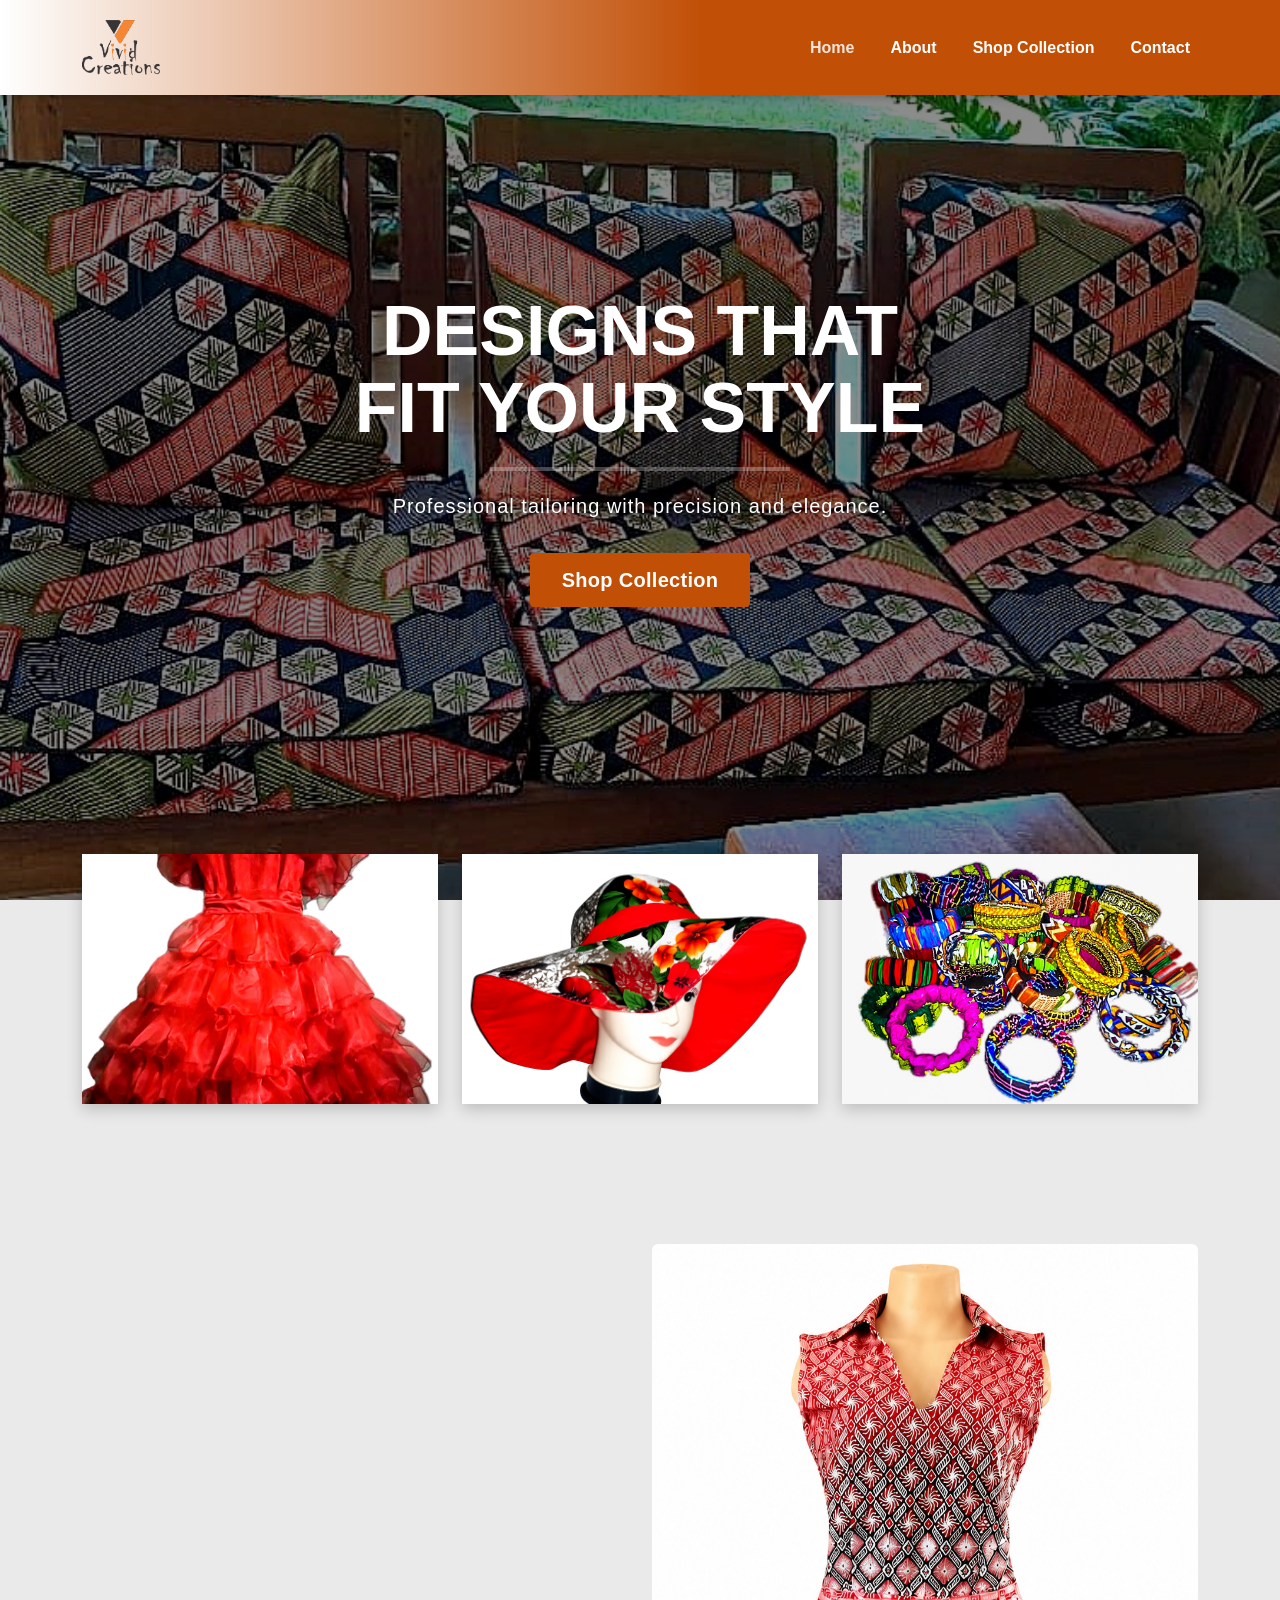
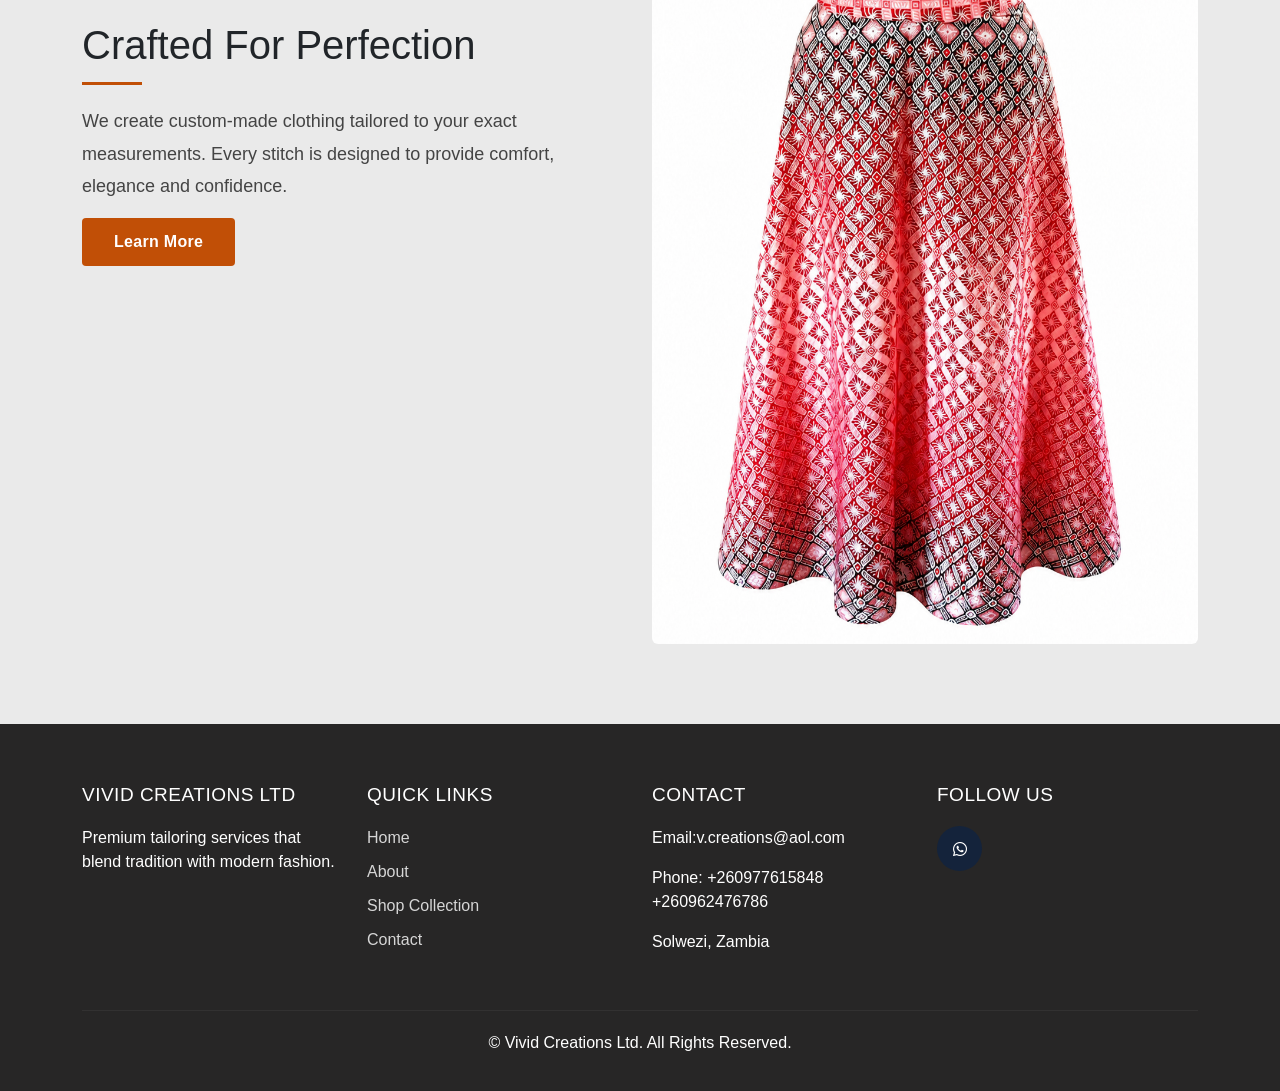
<file: index.html>
<!DOCTYPE html>
<html lang="en">
<head>
    <meta charset="UTF-8">
    <meta name="viewport" content="width=device-width, initial-scale=1.0">
    <title>Vivid Creations Ltd</title>
     <link rel="stylesheet" href="https://cdn.jsdelivr.net/npm/bootstrap@5.3.3/dist/css/bootstrap.min.css">
    <link rel="stylesheet" href="https://cdnjs.cloudflare.com/ajax/libs/font-awesome/6.6.0/css/all.min.css">
    
    
    <link rel="stylesheet" href="style.css">
</head>
<body>

    <!-- Navbar -->
    <nav class="navbar navbar-expand-lg navbar-dark custom-nav fixed-top">
        <div class="container">

        
            <a class="navbar-brand logo" href="index.html">
                <img src="images/logo.png" alt="Vivid Creations Ltd" class="logo-img">
            </a>

            <button class="navbar-toggler" type="button" data-bs-toggle="collapse" data-bs-target="#menu">
                <span class="navbar-toggler-icon"></span>
            </button>

            <div class="collapse navbar-collapse" id="menu">
                <ul class="navbar-nav ms-auto">

                    <li class="nav-item">
                        <a class="nav-link active" href="index.html">Home</a>
                    </li>

                    <li class="nav-item">
                        <a class="nav-link" href="about.html">About</a>
                    </li>
                    <li class="nav-item">
                        <a class="nav-link" href="shop.html">Shop Collection</a>
                    </li>
                    <li class="nav-item">
                        <a class="nav-link" href="contact.html">Contact</a>
                    </li>

                </ul>
            </div>

        </div>
    </nav>

    <!-- Hero Section -->
    <section class="hero">

        <div class="overlay"></div>

        <div class="hero-content">
            <h1>DESIGNS THAT<br>FIT YOUR STYLE</h1>

            <hr>

            <p>Professional tailoring with precision and elegance.</p>

            <a href="shop.html" class="btn btn-brand btn-lg mt-3">
                Shop Collection
            </a>
        </div>

    </section>

    <!-- Image Cards -->
    <section class="cards-section">
        <div class="container">

            <div class="row g-4">

                <div class="col-md-4">
                    <div class="card-box">
                        <img src="images/dress.jpg" alt="">
                    </div>
                </div>

                <div class="col-md-4">
                    <div class="card-box">
                        <img src="images/hat.jpg" alt="">
                    </div>
                </div>

                <div class="col-md-4">
                    <div class="card-box">
                        <img src="images/brace.jpeg" alt="">
                    </div>
                </div>

            </div>

        </div>
    </section>

    <!-- About Section -->
    <section class="about-section">

        <div class="container">

            <div class="row align-items-center">

                <div class="col-md-6">
                    <h2>Crafted For Perfection</h2>

                    <p>
                        We create custom-made clothing tailored to your
                        exact measurements. Every stitch is designed to
                        provide comfort, elegance and confidence.
                    </p>

                    <a href="about.html" class="btn btn-brand">
                        Learn More
                    </a>
                </div>

                <div class="col-md-6">
                    <img src="images/dres.jpg" class="img-fluid rounded" alt="">
                </div>

            </div>

        </div>

    </section>

    <!-- Footer -->
    <footer>

        <div class="container">

            <div class="row">

                <div class="col-md-3">
                    <h4>Vivid Creations Ltd</h4>
                    <p>
                        Premium tailoring services that blend
                        tradition with modern fashion.
                    </p>
                </div>

                <div class="col-md-3">
                    <h4>Quick Links</h4>

                    <ul>
                        <li><a href="index.html">Home</a></li>
                        <li><a href="about.html">About</a></li>
                         <li><a href="shop.html">Shop Collection</a></li>
                        <li><a href="contact.html">Contact</a></li>
                    </ul>
                </div>

                <div class="col-md-3">
                    <h4>Contact</h4>

                    <p>Email:v.creations@aol.com</p>
                    <p>Phone:  +260977615848 <br> +260962476786</p>
                    <p>Solwezi, Zambia</p>
                </div>

                <div class="col-md-3">

                    <h4>Follow Us</h4>

                    <div class="social-icons">

                     

                        <a href="https://wa.me/260977615848" target="_blank" rel="noopener noreferrer">
                            <i class="fab fa-whatsapp"></i>
                        </a>
                     </div>

                </div>

            </div>

            <hr>

            <div class="text-center">
                <p>&copy; Vivid Creations Ltd. All Rights Reserved.</p>
            </div>

        </div>

    </footer>

     <script src="https://cdn.jsdelivr.net/npm/bootstrap@5.3.3/dist/js/bootstrap.bundle.min.js"></script>

</body>
</html>
</file>
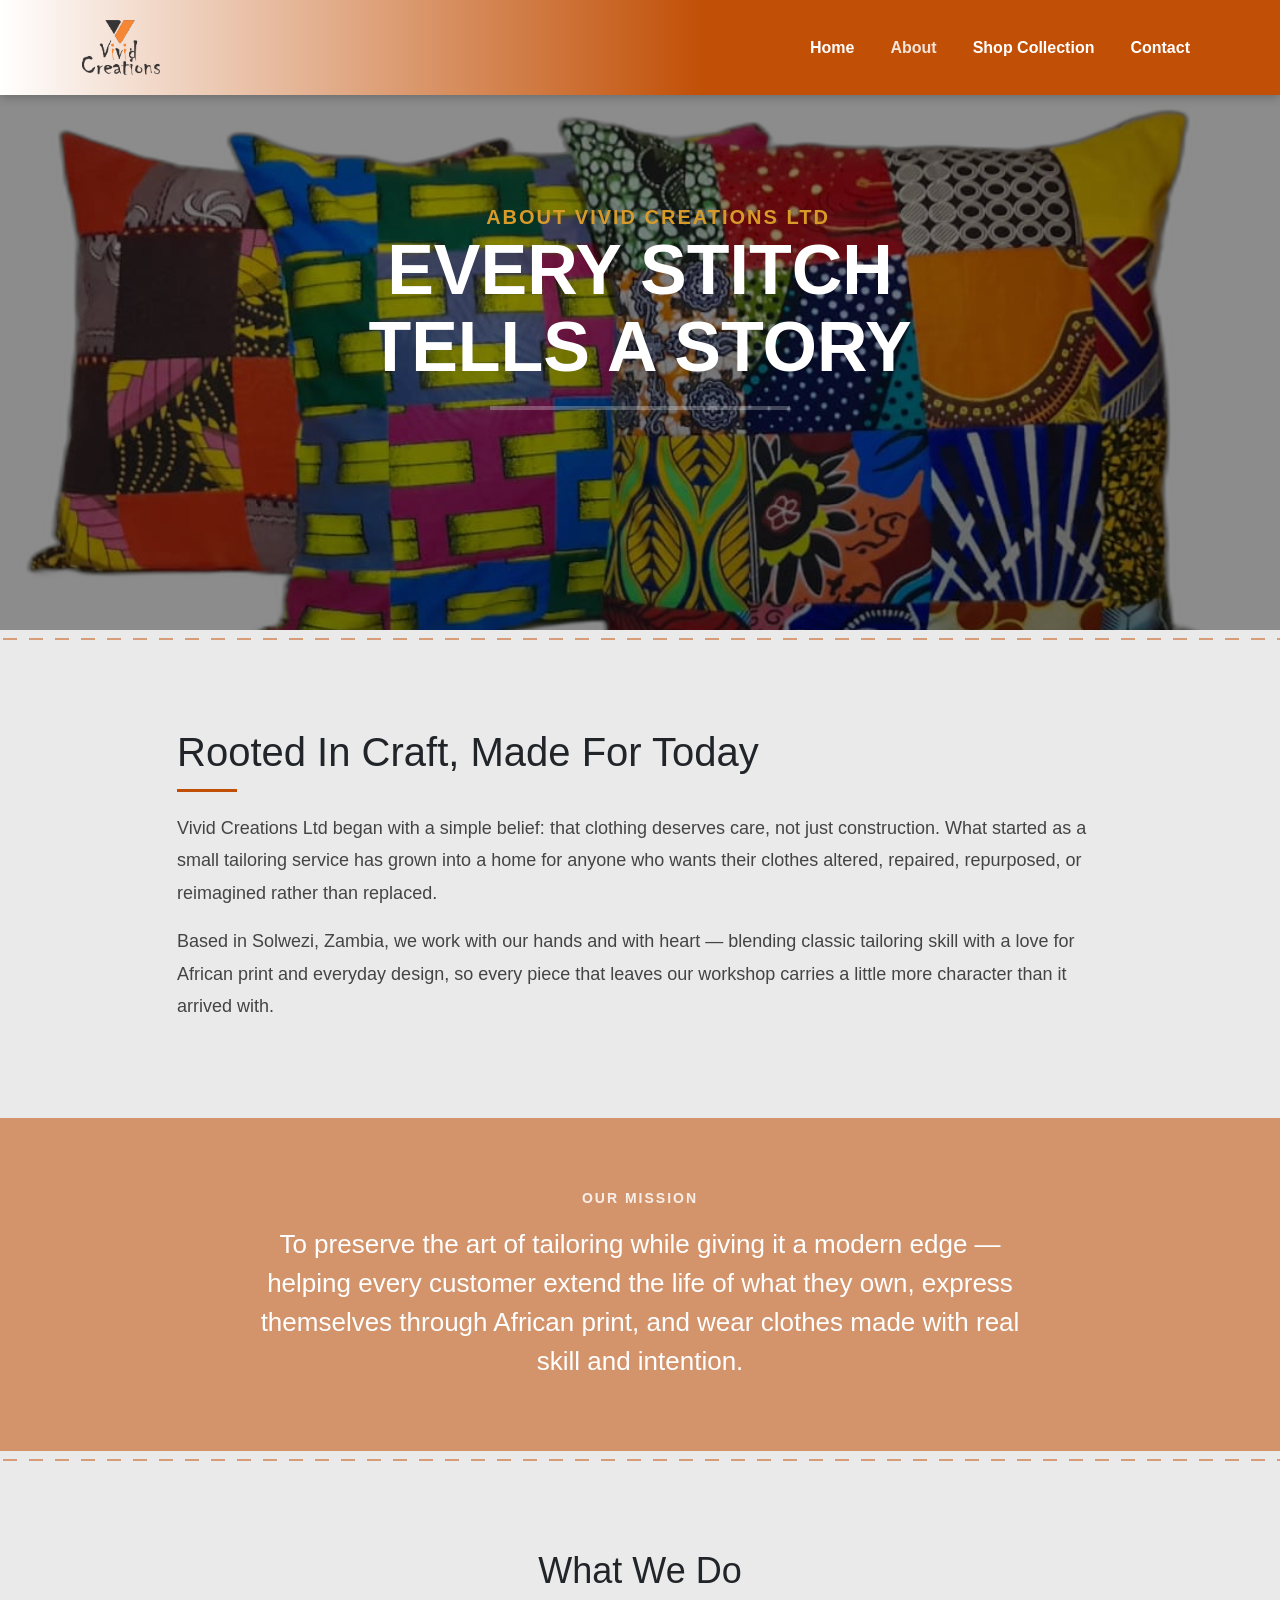
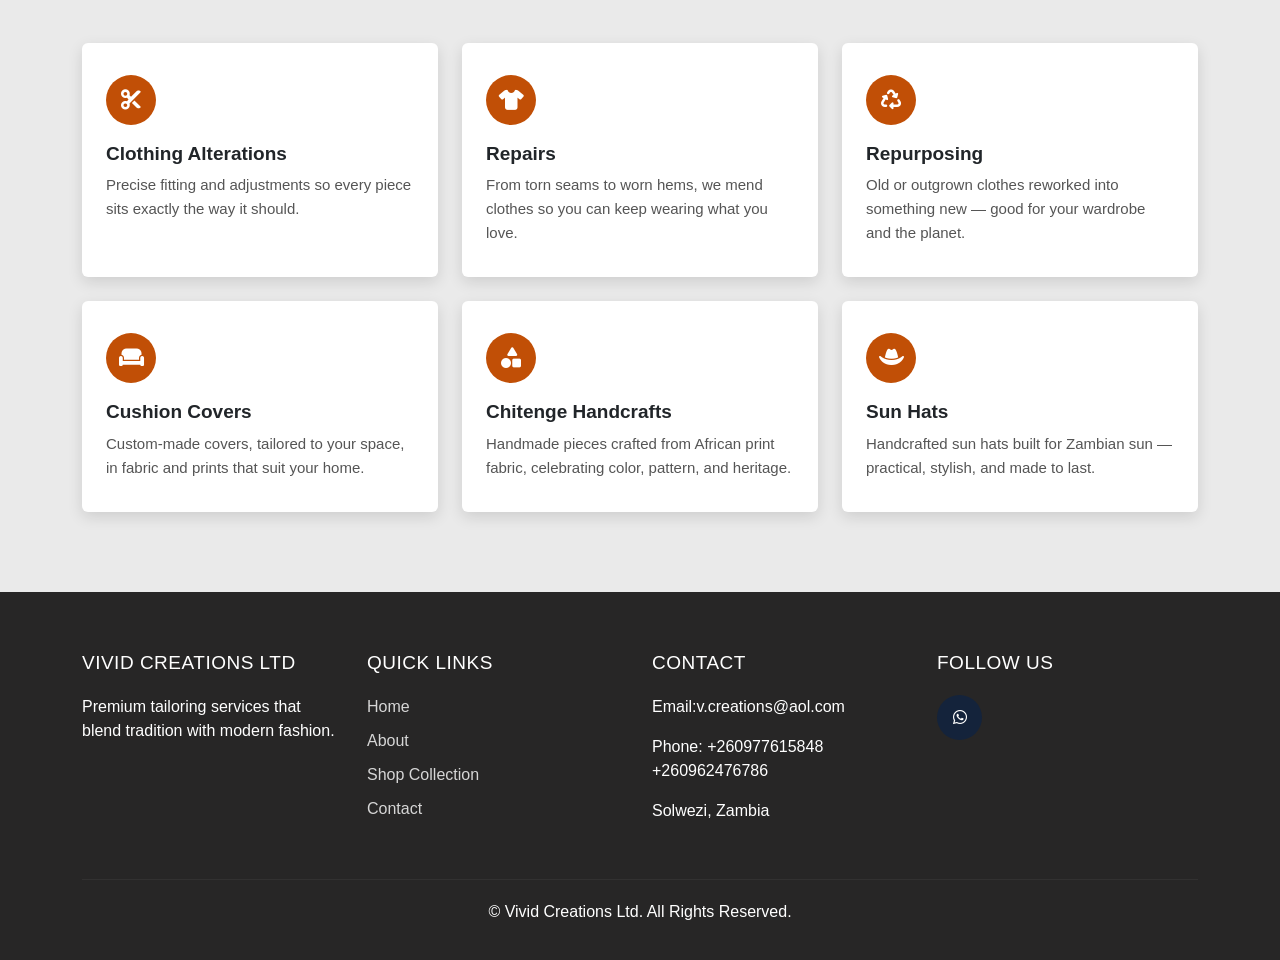
<file: about.html>
<!DOCTYPE html>
<html lang="en">
<head>
    <meta charset="UTF-8">
    <meta name="viewport" content="width=device-width, initial-scale=1.0">
    <title>About Us - Vivid Creations Ltd</title>
     <link rel="stylesheet" href="https://cdn.jsdelivr.net/npm/bootstrap@5.3.3/dist/css/bootstrap.min.css">
    <link rel="stylesheet" href="https://cdnjs.cloudflare.com/ajax/libs/font-awesome/6.6.0/css/all.min.css">
    
    
    <link rel="stylesheet" href="style.css">
</head>
<body>

    <!-- Navbar -->
    <nav class="navbar navbar-expand-lg navbar-dark custom-nav fixed-top">
        <div class="container">

        
            <a class="navbar-brand logo" href="index.html">
                <img src="images/logo.png" alt="Vivid Creations Ltd" class="logo-img">
            </a>

            <button class="navbar-toggler" type="button" data-bs-toggle="collapse" data-bs-target="#menu">
                <span class="navbar-toggler-icon"></span>
            </button>

            <div class="collapse navbar-collapse" id="menu">
                <ul class="navbar-nav ms-auto">

                    <li class="nav-item">
                        <a class="nav-link" href="index.html">Home</a>
                    </li>

                    <li class="nav-item">
                        <a class="nav-link active" href="about.html">About</a>
                    </li>
                     <li class="nav-item">
                        <a class="nav-link" href="shop.html">Shop Collection</a>
                    </li>
                    
                      <li class="nav-item">
                        <a class="nav-link" href="contact.html">Contact</a>
                    </li>

                </ul>
            </div>

        </div>
    </nav>

    <!-- Hero Section -->
    <section class="hero hero-about">

        <div class="overlay"></div>

        <div class="hero-content">
            <span class="hero-eyebrow">About Vivid Creations Ltd</span>
            <h1>EVERY STITCH<br>TELLS A STORY</h1>

            <hr>

        </div>

    </section>

    <div class="stitch-divider"></div>

    <!-- Our Story -->
    <section class="about-section">
        <div class="container">
            <div class="row">
                <div class="col-lg-10 mx-auto">
                    <h2>Rooted In Craft, Made For Today</h2>

                    <p>
                        Vivid Creations Ltd began with a simple belief: that clothing
                        deserves care, not just construction. What started as a small
                        tailoring service has grown into a home for anyone who wants
                        their clothes altered, repaired, repurposed, or reimagined
                        rather than replaced.
                    </p>

                    <p>
                        Based in Solwezi, Zambia, we work with our hands and with heart
                        — blending classic tailoring skill with a love for African print
                        and everyday design, so every piece that leaves our workshop
                        carries a little more character than it arrived with.
                    </p>
                </div>
            </div>
        </div>
    </section>

    <!-- Mission -->
    <section class="mission-band">
        <div class="container">
            <span class="label">Our Mission</span>
            <p>
                To preserve the art of tailoring while giving it a modern edge —
                helping every customer extend the life of what they own, express
                themselves through African print, and wear clothes made with real
                skill and intention.
            </p>
        </div>
    </section>

    <div class="stitch-divider"></div>

    <!-- Services -->
    <section class="services-section">
        <div class="container">

            <div class="services-head">
                <h2>What We Do</h2>
            </div>

            <div class="row g-4">

                <div class="col-md-6 col-lg-4">
                    <div class="service-card">
                        <div class="service-icon"><i class="fa-solid fa-scissors"></i></div>
                        <h3>Clothing Alterations</h3>
                        <p>Precise fitting and adjustments so every piece sits exactly the way it should.</p>
                    </div>
                </div>

                <div class="col-md-6 col-lg-4">
                    <div class="service-card">
                        <div class="service-icon"><i class="fa-solid fa-shirt"></i></div>
                        <h3>Repairs</h3>
                        <p>From torn seams to worn hems, we mend clothes so you can keep wearing what you love.</p>
                    </div>
                </div>

                <div class="col-md-6 col-lg-4">
                    <div class="service-card">
                        <div class="service-icon"><i class="fa-solid fa-recycle"></i></div>
                        <h3>Repurposing</h3>
                        <p>Old or outgrown clothes reworked into something new — good for your wardrobe and the planet.</p>
                    </div>
                </div>

                <div class="col-md-6 col-lg-4">
                    <div class="service-card">
                        <div class="service-icon"><i class="fa-solid fa-couch"></i></div>
                        <h3>Cushion Covers</h3>
                        <p>Custom-made covers, tailored to your space, in fabric and prints that suit your home.</p>
                    </div>
                </div>

                <div class="col-md-6 col-lg-4">
                    <div class="service-card">
                        <div class="service-icon"><i class="fa-solid fa-shapes"></i></div>
                        <h3>Chitenge Handcrafts</h3>
                        <p>Handmade pieces crafted from African print fabric, celebrating color, pattern, and heritage.</p>
                    </div>
                </div>

                <div class="col-md-6 col-lg-4">
                    <div class="service-card">
                        <div class="service-icon"><i class="fa-solid fa-hat-cowboy"></i></div>
                        <h3>Sun Hats</h3>
                        <p>Handcrafted sun hats built for Zambian sun — practical, stylish, and made to last.</p>
                    </div>
                </div>

            </div>
        </div>
    </section>

    <!-- Footer -->
    <footer>

        <div class="container">

            <div class="row">

                <div class="col-md-3">
                    <h4>Vivid Creations Ltd</h4>
                    <p>
                        Premium tailoring services that blend
                        tradition with modern fashion.
                    </p>
                </div>

                <div class="col-md-3">
                    <h4>Quick Links</h4>

                    <ul>
                        <li><a href="index.html">Home</a></li>
                        <li><a href="about.html">About</a></li>
                         <li><a href="shop.html">Shop Collection</a></li>
                        <li><a href="contact.html">Contact</a></li>
                    </ul>
                </div>

                <div class="col-md-3">
                    <h4>Contact</h4>

                    <p>Email:v.creations@aol.com</p>
                    <p>Phone:  +260977615848 <br> +260962476786</p>
                    <p>Solwezi, Zambia</p>
                </div>

                <div class="col-md-3">

                    <h4>Follow Us</h4>

                    <div class="social-icons">

                        
                         <a href="https://wa.me/260977615848" target="_blank" rel="noopener noreferrer">
                            <i class="fab fa-whatsapp"></i>
                        </a>
                     </div>

                </div>

            </div>

            <hr>

            <div class="text-center">
                <p>&copy; Vivid Creations Ltd. All Rights Reserved.</p>
            </div>

        </div>

    </footer>

     <script src="https://cdn.jsdelivr.net/npm/bootstrap@5.3.3/dist/js/bootstrap.bundle.min.js"></script>

</body>
</html>
</file>
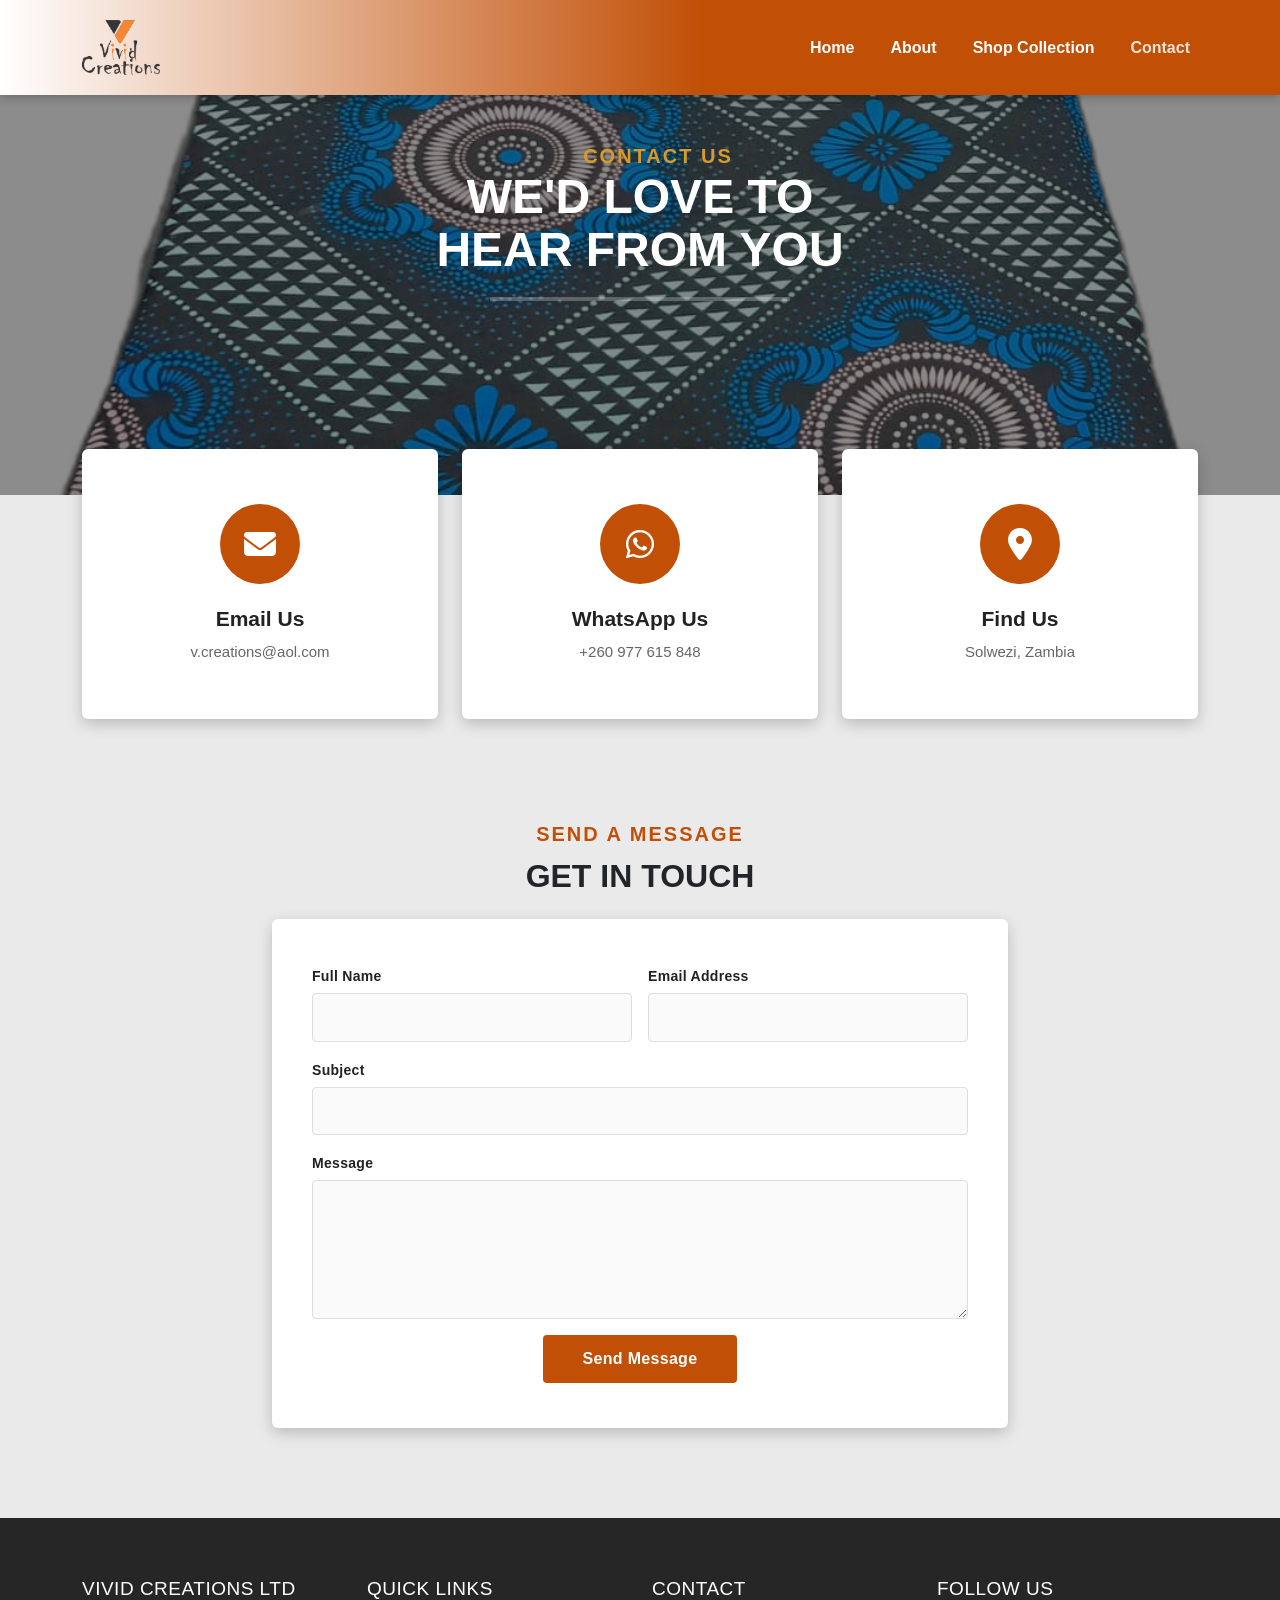
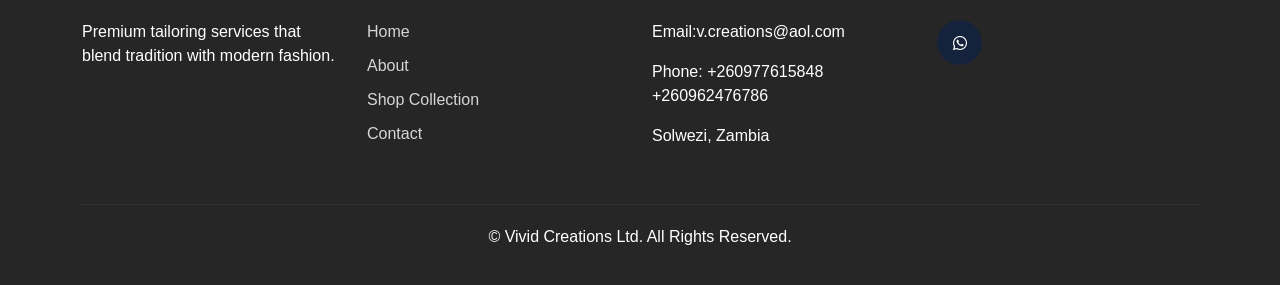
<file: contact.html>
<!DOCTYPE html>
<html lang="en">
<head>
    <meta charset="UTF-8">
    <meta name="viewport" content="width=device-width, initial-scale=1.0">
    <title>Contact Us - Vivid Creations Ltd</title>
    <link rel="stylesheet" href="https://cdn.jsdelivr.net/npm/bootstrap@5.3.3/dist/css/bootstrap.min.css">
    <link rel="stylesheet" href="https://cdnjs.cloudflare.com/ajax/libs/font-awesome/6.6.0/css/all.min.css">
    
    
    <link rel="stylesheet" href="style.css">
</head>
<body>

    <!-- Navbar -->
    <nav class="navbar navbar-expand-lg navbar-dark custom-nav fixed-top">
        <div class="container">

        
            <a class="navbar-brand logo" href="index.html">
                <img src="images/logo.png" alt="Vivid Creations Ltd" class="logo-img">
            </a>

            <button class="navbar-toggler" type="button" data-bs-toggle="collapse" data-bs-target="#menu">
                <span class="navbar-toggler-icon"></span>
            </button>

            <div class="collapse navbar-collapse" id="menu">
                <ul class="navbar-nav ms-auto">

                    <li class="nav-item">
                        <a class="nav-link" href="index.html">Home</a>
                    </li>

                    <li class="nav-item">
                        <a class="nav-link" href="about.html">About</a>
                    </li>
                     <li class="nav-item">
                        <a class="nav-link" href="shop.html">Shop Collection</a>
                    </li>
                   

                    <li class="nav-item">
                        <a class="nav-link active" href="contact.html">Contact</a>
                    </li>

                </ul>
            </div>

        </div>
    </nav>

    <!-- Hero Section -->
    <section class="hero hero-about hero-contact">

        <div class="overlay"></div>

        <div class="hero-content">
            <span class="hero-eyebrow">Contact Us</span>
            <h1>WE'D LOVE TO<br>HEAR FROM YOU</h1>

            <hr>
        </div>

    </section>

    <!-- Contact Cards -->
    <section class="contact-cards-section">
        <div class="container">

            <div class="row g-4 justify-content-center">

                <div class="col-md-4">
                    <a href="https://mail.google.com/mail/?view=cm&fs=1&to=v.creations@aol.com&su=Inquiry%20from%20your%20website" target="_blank" rel="noopener noreferrer" class="contact-card">
                        <div class="contact-icon"><i class="fa-solid fa-envelope"></i></div>
                        <h3>Email Us</h3>
                        <p>v.creations@aol.com</p>
                    </a>
                </div>

                <div class="col-md-4">
                    <a href="https://wa.me/260977615848" target="_blank" rel="noopener noreferrer" class="contact-card">
                        <div class="contact-icon"><i class="fab fa-whatsapp"></i></div>
                        <h3>WhatsApp Us</h3>
                        <p>+260 977 615 848</p>
                    </a>
                </div>

                <div class="col-md-4">
                    <a href="https://www.google.com/maps/search/?api=1&query=Solwezi%2C+Zambia" target="_blank" rel="noopener noreferrer" class="contact-card">
                        <div class="contact-icon"><i class="fa-solid fa-location-dot"></i></div>
                        <h3>Find Us</h3>
                        <p>Solwezi, Zambia</p>
                    </a>
                </div>

            </div>

        </div>
    </section>

    <!-- Contact Form -->
    <section class="contact-form-section">
        <div class="container">

            <div class="row justify-content-center">
                <div class="col-lg-8">

                    <div class="text-center mb-4">
                        <span class="hero-eyebrow">Send a Message</span>
                        <h2>GET IN TOUCH</h2>
                    </div>

                    <div id="form-status" class="form-status-message"></div>

                    <form action="contact-handler.php" method="POST" class="contact-form">

                        <div class="row g-3">

                            <div class="col-md-6">
                                <label for="name" class="form-label">Full Name</label>
                                <input type="text" class="form-control" id="name" name="name" required>
                            </div>

                            <div class="col-md-6">
                                <label for="email" class="form-label">Email Address</label>
                                <input type="email" class="form-control" id="email" name="email" required>
                            </div>

                            <div class="col-12">
                                <label for="subject" class="form-label">Subject</label>
                                <input type="text" class="form-control" id="subject" name="subject" required>
                            </div>

                            <div class="col-12">
                                <label for="message" class="form-label">Message</label>
                                <textarea class="form-control" id="message" name="message" rows="5" required></textarea>
                            </div>

                            <div class="col-12 text-center">
                                <button type="submit" class="btn contact-submit-btn">Send Message</button>
                            </div>

                        </div>

                    </form>

                </div>
            </div>

        </div>
    </section>

    <!-- Footer -->
    <footer>

        <div class="container">

            <div class="row">

                <div class="col-md-3">
                    <h4>Vivid Creations Ltd</h4>
                    <p>
                        Premium tailoring services that blend
                        tradition with modern fashion.
                    </p>
                </div>

                <div class="col-md-3">
                    <h4>Quick Links</h4>

                    <ul>
                        <li><a href="index.html">Home</a></li>
                        <li><a href="about.html">About</a></li>
                         <li><a href="shop.html">Shop Collection</a></li>
                        <li><a href="contact.html">Contact</a></li>
                    </ul>
                </div>

                <div class="col-md-3">
                    <h4>Contact</h4>

                    <p>Email:v.creations@aol.com</p>
                    <p>Phone:  +260977615848 <br> +260962476786</p>
                    <p>Solwezi, Zambia</p>
                </div>

                <div class="col-md-3">

                    <h4>Follow Us</h4>

                    <div class="social-icons">

                        
                        <a href="https://wa.me/260977615848" target="_blank" rel="noopener noreferrer">
                            <i class="fab fa-whatsapp"></i>
                        </a>
                     </div>

                </div>

            </div>

            <hr>

            <div class="text-center">
                <p>&copy; Vivid Creations Ltd. All Rights Reserved.</p>
            </div>

        </div>

    </footer>

    <script src="https://cdn.jsdelivr.net/npm/bootstrap@5.3.3/dist/js/bootstrap.bundle.min.js"></script>

    <script>
        (function () {
            const params = new URLSearchParams(window.location.search);
            const status = params.get("status");
            const box = document.getElementById("form-status");

            if (status === "success") {
                box.textContent = "Thanks for reaching out! Your message has been sent — we'll get back to you soon.";
                box.className = "form-status-message form-status-success";
            } else if (status === "error") {
                box.textContent = "Something went wrong sending your message. Please try again or reach us directly via WhatsApp or email.";
                box.className = "form-status-message form-status-error";
            }

            if (status) {
                // Clean the URL so a page refresh doesn't reshow the message
                window.history.replaceState({}, document.title, window.location.pathname);
            }
        })();
    </script>

</body>
</html>
</file>
<file: style.css>
*{
    margin:0;
    padding:0;
    box-sizing:border-box;
}

:root{
    --navy-dark:#ffffff;
    --navy-mid:#c14f06;
    --brand-orange:#c14f06;
    --brand-orange-light:#c14f06;
    --brand-orange-dark:#c14f06;
    --footer-orange:#272626;
}

body{
    font-family:Arial, Helvetica, sans-serif;
    background: #c4c3c359;
}

/* NAVBAR */

.custom-nav{
    background:linear-gradient(90deg, var(--navy-dark) 0%, var(--navy-mid) 55%, var(--brand-orange) 100%);
    padding:15px 0;
    box-shadow:0 2px 10px rgba(0,0,0,0.25);
}

.logo{
    display:flex;
    align-items:center;
    gap:10px;
    font-size:40px;
    font-weight:bold;
    color:white !important;
    text-decoration:none;
}

.logo-img{
    height:55px;
    width:auto;
    display:block;
}

.logo-text{
    letter-spacing:0.5px;
}

.navbar-nav .nav-link{
    color:#ffffff !important;
    font-weight:700;
    margin-left:20px;
    position:relative;
    transition:.3s;
}

.navbar-nav .nav-link:hover,
.navbar-nav .nav-link.active{
    color:#ffffff !important;
    opacity:0.85;
}

/* BRAND BUTTON */

.btn-brand{
    background:var(--brand-orange);
    color:#ffffff !important;
    border:none;
    font-weight:600;
    letter-spacing:0.3px;
    padding:12px 32px;
    border-radius:4px;
    transition:.3s;
}

.btn-brand:hover{
    background:var(--brand-orange-dark);
    color:#ffffff !important;
    transform:translateY(-2px);
    box-shadow:0 6px 14px rgba(232,99,12,0.35);
}

/* HERO */

.hero{
    height:100vh;
    background:url("images/hero.jpeg");
    background-size:cover;
    background-position:center;
    position:relative;
    display:flex;
    justify-content:center;
    align-items:center;
}

.overlay{
    position:absolute;
    top:0;
    left:0;
    width:100%;
    height:100%;
    background:rgba(0,0,0,0.45);
}

.hero-content{
    position:relative;
    z-index:2;
    text-align:center;
    color:white;
}

.hero-content h1{
    font-size:70px;
    font-weight:bold;
    line-height:1.1;
}

.hero-content hr{
    width:300px;
    margin:20px auto;
    border:2px solid white;
}

.hero-content p{
    font-size:20px;
    letter-spacing:1px;
}

/* CARDS */

.cards-section{
    margin-top:-70px;
    position:relative;
    z-index:5;
    padding-bottom:60px;
}

.card-box{
    overflow:hidden;
    background:white;
    box-shadow:0 5px 15px rgba(0,0,0,0.2);
    position:relative;
}

.card-box img{
    width:100%;
    height:250px;
    object-fit:cover;
    transition:0.5s;
}

.card-box:hover img{
    transform:scale(1.1);
}

/* ABOUT */

.about-section{
    padding:80px 0;
}

.about-section h2{
    font-size:40px;
    margin-bottom:20px;
    position:relative;
    padding-bottom:16px;
}

.about-section h2::after{
    content:"";
    position:absolute;
    left:0;
    bottom:0;
    width:60px;
    height:3px;
    background:var(--brand-orange);
}

.about-section p{
    font-size:18px;
    line-height:1.8;
    color:#444;
}

/* FOOTER */

footer{
    background:var(--footer-orange);
    color:white;
    padding:60px 0 20px;
}

footer h4{
    color:#ffffff;
    font-size:19px;
    text-transform:uppercase;
    letter-spacing:0.5px;
}

footer h4{
    margin-bottom:20px;
}

footer ul{
    list-style:none;
    padding:0;
}

footer ul li{
    margin-bottom:10px;
}

footer ul li a{
    color:#d6d6d6;
    text-decoration:none;
}

footer ul li a:hover{
    color:white;
}

footer hr{
    margin-top:30px;
    margin-bottom:20px;
    border-color:#444;
}

/* MOBILE */

@media(max-width:768px){

    .hero-content h1{
        font-size:40px;
    }

    .hero-content hr{
        width:200px;
    }

    .cards-section{
        margin-top:20px;
    }

    .logo-img{
        height:34px;
    }

    .logo-text{
        font-size:18px;
    }

    footer .col-md-3{
        margin-bottom:30px;
    }

    .navbar-nav .nav-link{
        color:#000000 !important;
    }

    .navbar-nav .nav-link:hover,
    .navbar-nav .nav-link.active{
        color:#000000 !important;
    }

}

.navbar-toggler{
    border-color:rgba(161, 160, 160, 0.397);
}

.navbar-toggler-icon{
    filter:invert(1) grayscale(100%) brightness(200%);
}

/* Social Media */

.social-icons{
    margin-top:20px;
}

.social-icons a{
    display:inline-flex;
    justify-content:center;
    align-items:center;
    width:45px;
    height:45px;
    margin-right:10px;
    margin-bottom:10px;
    border-radius:50%;
    background:#14233b;
    color:#fff;
    text-decoration:none;
    transition:.3s;
}

.social-icons a:hover{
    background:var(--brand-orange);
    transform:translateY(-5px);
}

footer hr{
    border-color:rgba(255,255,255,0.2);
    margin:40px 0 20px;
}

/* ============================= */
/* ABOUT PAGE                     */
/* ============================= */

/* Reuses .hero / .overlay / .hero-content, just a shorter hero
   with its own background image and an eyebrow label above the title */
.hero-about{
    height:70vh;
    background:url("images/product10.jpg");
    background-size:cover;
    background-position:center;
}

.hero-eyebrow{
    display:inline-flex;
    align-items:center;
    gap:10px;
    font-size:20px;
    font-weight:700;
    letter-spacing:2px;
    text-transform:uppercase;
    color:rgb(216, 155, 41)
}

.hero-eyebrow::before{
    content:"";
    width:26px;
    height:2px;
    background:var(--brand-orange-light)
    display inline-block
}

/* Running-stitch divider */
.stitch-divider{
    height:18px;
    width:100%;
    background-image:repeating-linear-gradient(
        90deg,
        var(--brand-orange) 0 14px,
        transparent 14px 26px
    );
    background-position:center;
    background-repeat:repeat-x;
    background-size:26px 2px;
    opacity:.5;
}

/* Mission band */
.mission-band{
    background:rgba(193,79,6,0.55);
    color:#ffffff;
    padding:70px 0;
    text-align:center;
}

.mission-band .label{
    display:block;
    font-size:14px;
    font-weight:700;
    letter-spacing:2px;
    text-transform:uppercase;
    color:rgba(255,255,255,0.85);
    margin-bottom:16px;
}

.mission-band p{
    font-size:26px;
    line-height:1.5;
    max-width:760px;
    margin:0 auto;
}

/* Services section */
.services-section{
    padding:80px 0;
}

.services-head{
    text-align:center;
    max-width:620px;
    margin:0 auto 50px;
}

.services-head h2{
    font-size:36px;
    margin-bottom:0;
}

.service-card{
    background:#ffffff;
    box-shadow:0 5px 15px rgba(0,0,0,0.12);
    border-radius:6px;
    padding:32px 24px;
    height:100%;
    transition:.3s;
}

.service-card:hover{
    transform:translateY(-6px);
    box-shadow:0 10px 24px rgba(0,0,0,0.18);
}

.service-icon{
    width:50px;
    height:50px;
    border-radius:50%;
    background:var(--brand-orange);
    color:#ffffff;
    display:flex;
    align-items:center;
    justify-content:center;
    font-size:20px;
    margin-bottom:18px;
}

.service-card h3{
    font-size:19px;
    font-weight:700;
    margin-bottom:8px;
}

.service-card p{
    font-size:15px;
    line-height:1.6;
    color:#555;
    margin:0;
}

@media(max-width:768px){

    .hero-about{
        height:60vh;
    }

    .mission-band p{
        font-size:20px;
    }

}

/* ============================= */
/* CONTACT PAGE                   */
/* ============================= */

.hero-contact{
    height:55vh;
    background:url("images/product15.jpg");
    background-size:cover;
    background-position:center;
    align-items:flex-start;
}

.hero-contact .hero-content{
    padding-top:140px;
}

.hero-contact .hero-content h1{
    font-size:48px;
}

.contact-cards-section{
    margin-top:-70px;
    position:relative;
    z-index:5;
    padding-bottom:80px;
}

.contact-card{
    display:block;
    background:#ffffff;
    box-shadow:0 5px 15px rgba(0,0,0,0.2);
    border-radius:6px;
    padding:55px 30px;
    text-align:center;
    text-decoration:none;
    color:inherit;
    height:100%;
    transition:.3s;
}

.contact-card:hover{
    transform:translateY(-8px);
    box-shadow:0 15px 30px rgba(0,0,0,0.22);
    color:inherit;
}

.contact-icon{
    width:80px;
    height:80px;
    border-radius:50%;
    background:var(--brand-orange);
    color:#ffffff;
    font-size:32px;
    display:flex;
    align-items:center;
    justify-content:center;
    margin:0 auto 22px;
    transition:.3s;
}

.contact-card:hover .contact-icon{
    transform:scale(1.08);
}

.contact-card h3{
    font-size:21px;
    font-weight:700;
    margin-bottom:10px;
    color:#222;
}

.contact-card p{
    font-size:15px;
    color:#666;
    margin:0;
    word-break:break-word;
}

@media(max-width:768px){

    .hero-contact{
        height:42vh;
    }

    .hero-contact .hero-content{
        padding-top:90px;
    }

    .hero-contact .hero-content h1{
        font-size:32px;
    }

    .contact-cards-section{
        margin-top:20px;
    }

    .contact-card{
        padding:40px 24px;
        margin-bottom:10px;
    }

}

.contact-form-section{
    padding:20px 0 90px;
}

.contact-form-section .hero-eyebrow{
    color:var(--brand-orange);
    display:block;
    text-align:center;
}

.contact-form-section h2{
    font-size:32px;
    font-weight:700;
    margin-top:8px;
    text-align:center;
}

.form-status-message{
    display:none;
}

.form-status-message:not(:empty){
    display:block;
    padding:16px 20px;
    border-radius:4px;
    font-size:15px;
    margin-bottom:20px;
    text-align:center;
}

.form-status-success{
    background:rgba(40,167,69,0.12);
    color:#1e7e34;
    border:1px solid rgba(40,167,69,0.35);
}

.form-status-error{
    background:rgba(220,53,69,0.1);
    color:#c62828;
    border:1px solid rgba(220,53,69,0.3);
}

.contact-form{
    background:#ffffff;
    box-shadow:0 5px 15px rgba(0,0,0,0.2);
    border-radius:6px;
    padding:45px 40px;
}

.contact-form .form-label{
    font-weight:600;
    font-size:14px;
    letter-spacing:0.3px;
    color:#222;
    margin-bottom:6px;
}

.contact-form .form-control{
    border:1px solid #ddd;
    border-radius:4px;
    padding:12px 14px;
    font-size:15px;
    background:#fafafa;
    transition:.3s;
}

.contact-form .form-control:focus{
    border-color:var(--brand-orange);
    box-shadow:0 0 0 0.2rem rgba(193,79,6,0.15);
    background:#ffffff;
}

.contact-submit-btn{
    background:var(--brand-orange);
    color:#ffffff !important;
    border:none;
    font-weight:600;
    letter-spacing:0.3px;
    padding:12px 40px;
    border-radius:4px;
    transition:.3s;
}

.contact-submit-btn:hover{
    background:var(--brand-orange-dark);
    color:#ffffff !important;
    transform:translateY(-2px);
    box-shadow:0 6px 14px rgba(193,79,6,0.35);
}

@media(max-width:768px){

    .contact-form{
        padding:32px 24px;
    }

}

/* ============================= */
/* COLLECTION PAGE                */
/* ============================= */

/* No hero on this page, so push content below the fixed navbar */
.collection-section{
    padding:150px 0 90px;
}

.collection-head{
    text-align:center;
    max-width:620px;
    margin:0 auto 50px;
}

.collection-head h2{
    font-size:36px;
    margin-bottom:16px;
    position:relative;
    display:inline-block;
    padding-bottom:16px;
}

.collection-head h2::after{
    content:"";
    position:absolute;
    left:50%;
    transform:translateX(-50%);
    bottom:0;
    width:60px;
    height:3px;
    background:var(--brand-orange);
}

.collection-head p{
    font-size:16px;
    color:#555;
    margin:0;
}

/* Square, evenly cropped product photos so every card lines up */
.collection-section .card-box{
    border-radius:6px;
}

.collection-section .card-box img{
    height:230px;
}

@media(max-width:768px){

    .collection-section{
        padding:120px 0 60px;
    }

    .collection-section .card-box img{
        height:200px;
    }

}

/* Hover overlay + View button on each product card */
.card-overlay{
    position:absolute;
    top:0;
    left:0;
    width:100%;
    height:100%;
    background:rgba(0,0,0,0.45);
    display:flex;
    align-items:center;
    justify-content:center;
    opacity:0;
    transition:.3s;
}

.card-box:hover .card-overlay{
    opacity:1;
}

.view-btn{
    background:var(--brand-orange);
    color:#ffffff;
    border:none;
    font-weight:600;
    font-size:14px;
    letter-spacing:0.3px;
    padding:10px 24px;
    border-radius:4px;
    display:inline-flex;
    align-items:center;
    gap:8px;
    transform:translateY(10px);
    transition:.3s;
    cursor:pointer;
}

.card-box:hover .view-btn{
    transform:translateY(0);
}

.view-btn:hover{
    background:var(--brand-orange-dark);
}

/* Full-image lightbox */
.lightbox{
    display:none;
    position:fixed;
    top:0;
    left:0;
    width:100%;
    height:100%;
    background:rgba(0,0,0,0.9);
    z-index:9999;
    align-items:center;
    justify-content:center;
    padding:30px;
}

.lightbox.active{
    display:flex;
}

.lightbox img{
    max-width:90%;
    max-height:90%;
    border-radius:6px;
    box-shadow:0 10px 40px rgba(0,0,0,0.5);
}

.lightbox-close{
    position:absolute;
    top:24px;
    right:32px;
    background:none;
    border:none;
    color:#ffffff;
    font-size:36px;
    line-height:1;
    cursor:pointer;
}

.lightbox-close:hover{
    color:var(--brand-orange);
}
</file>
